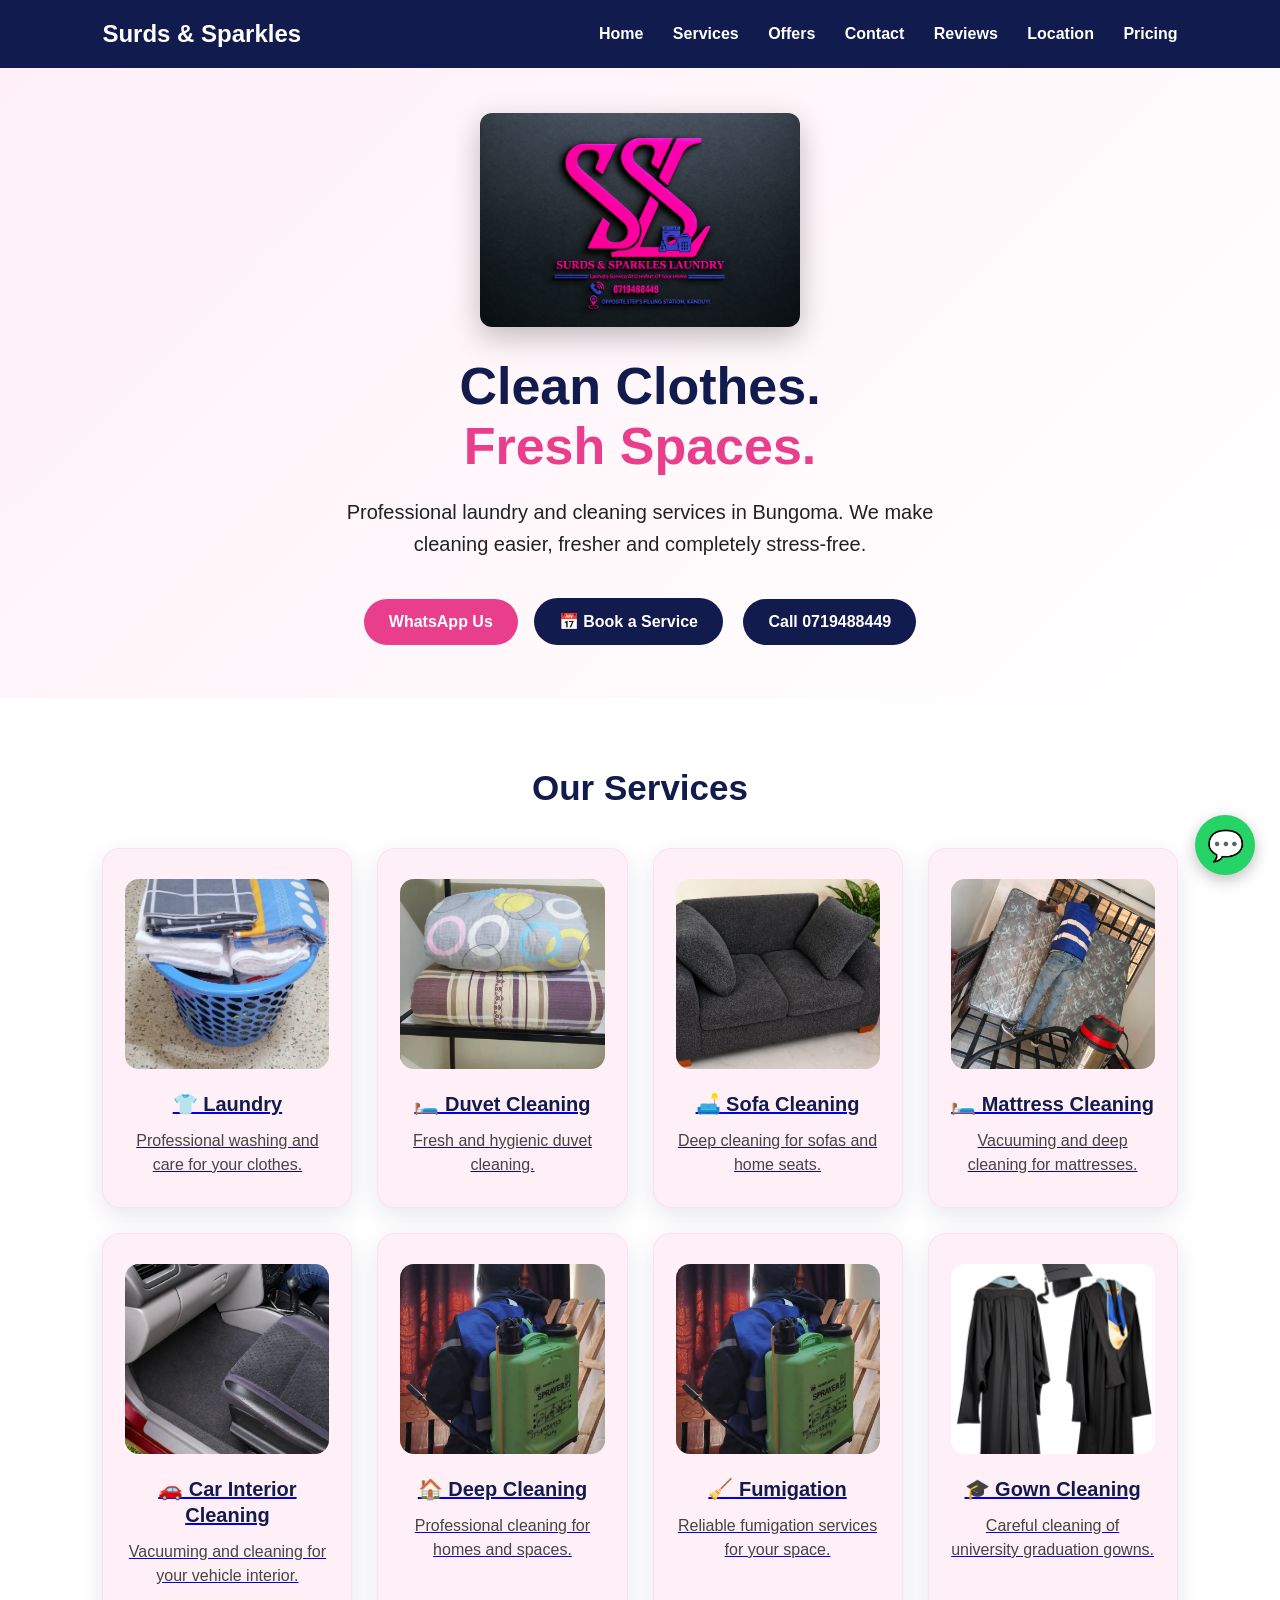
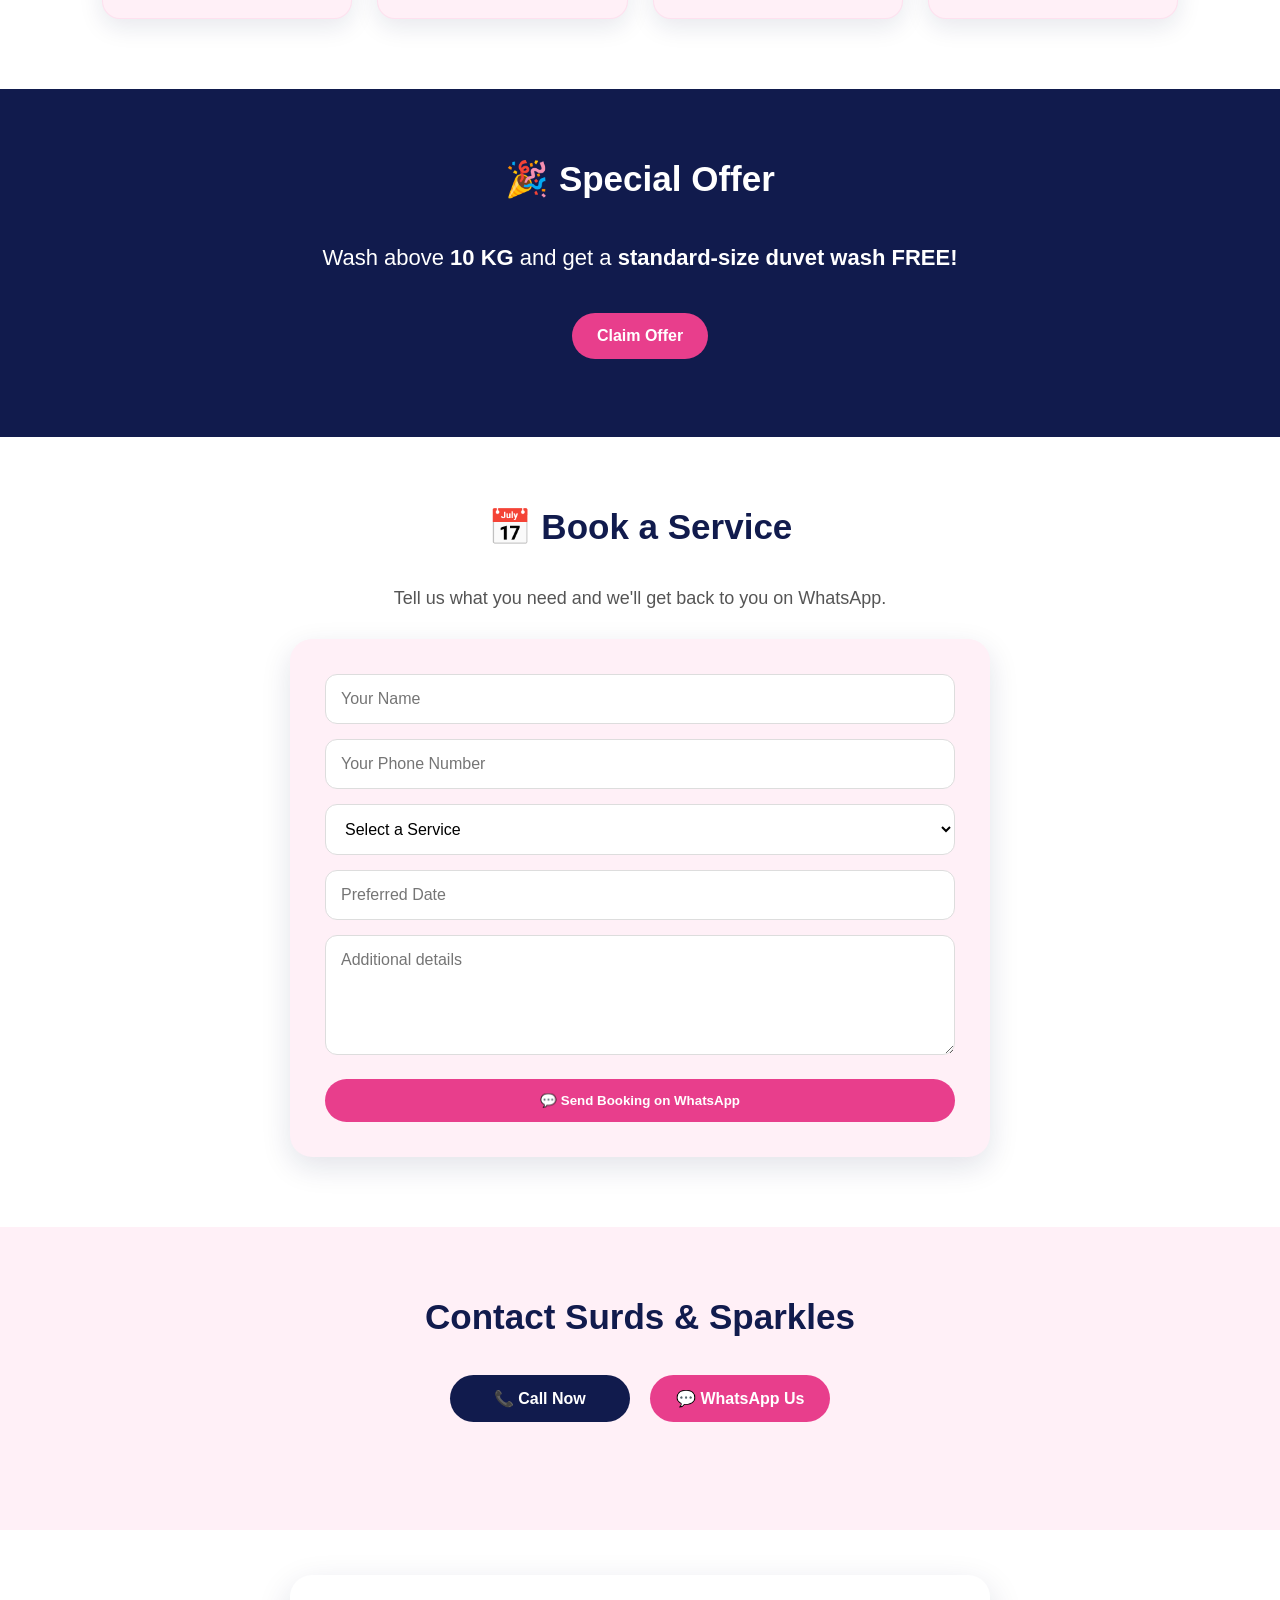
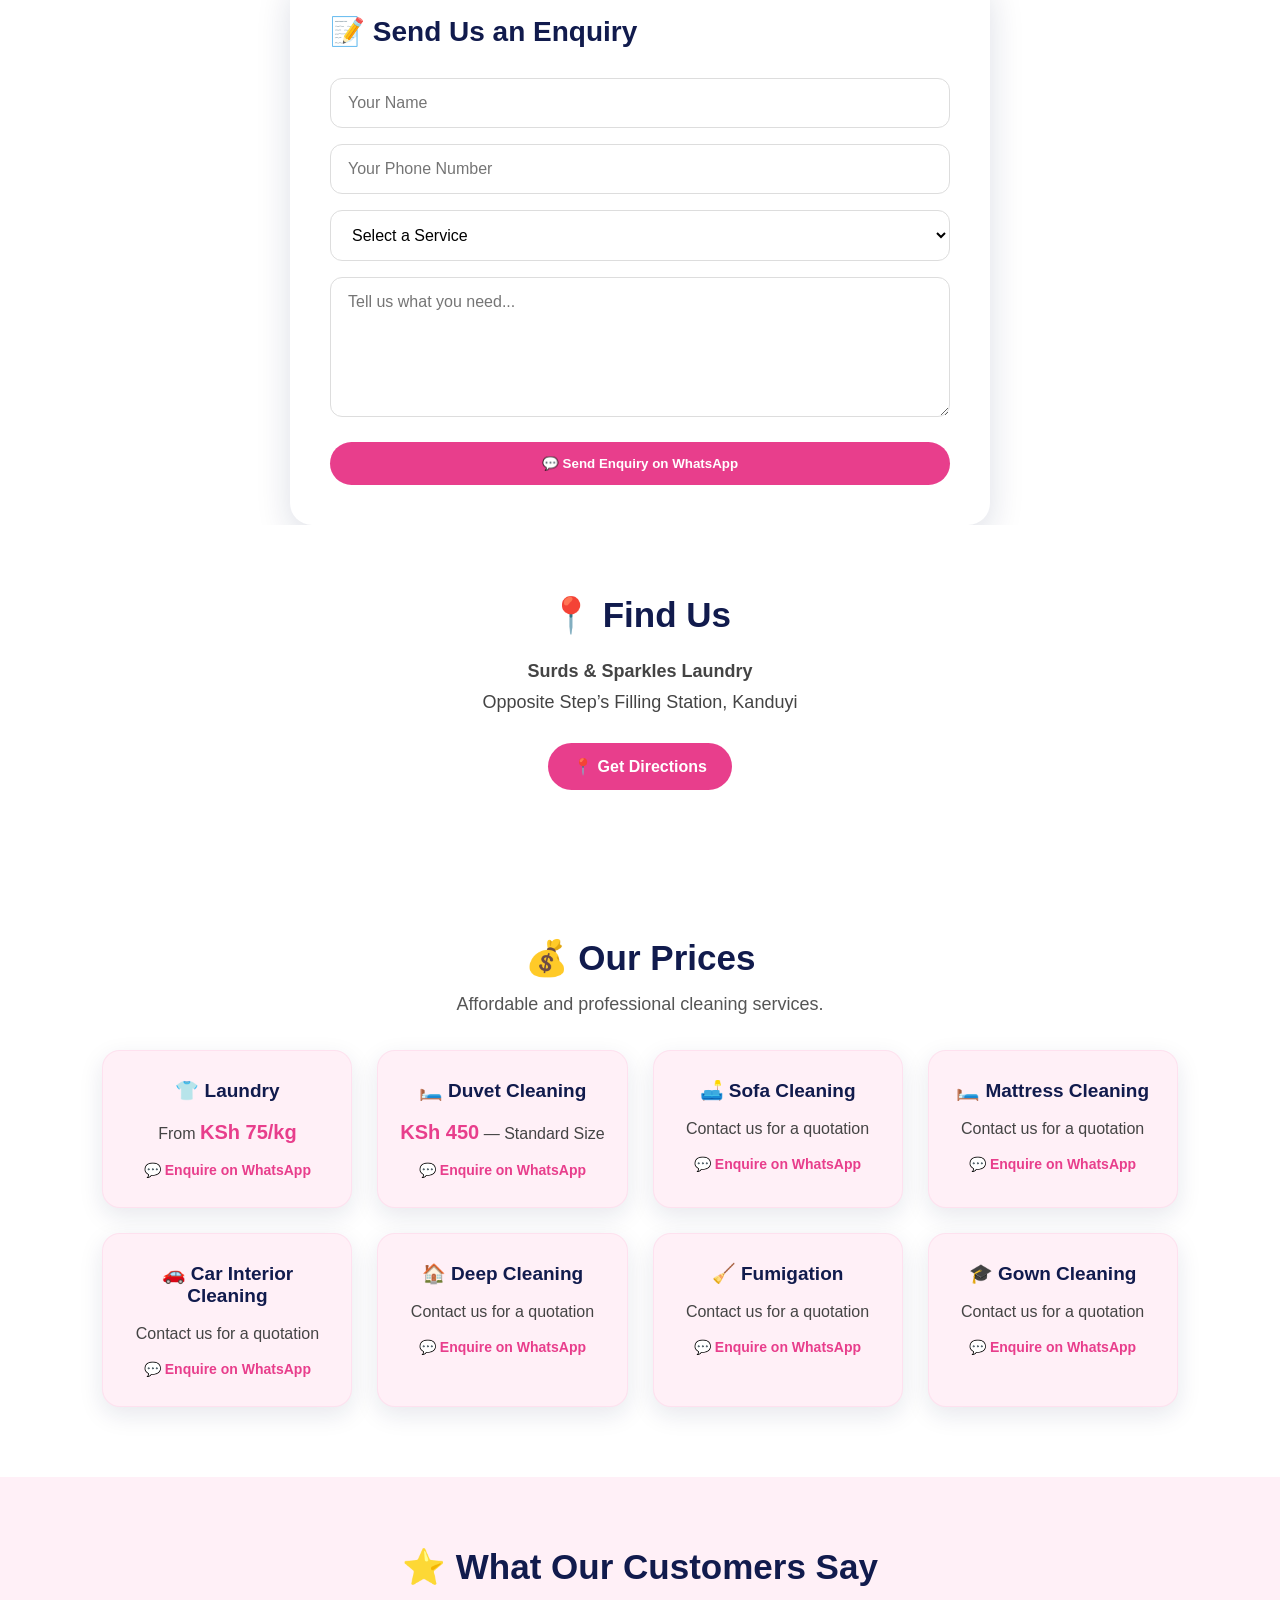
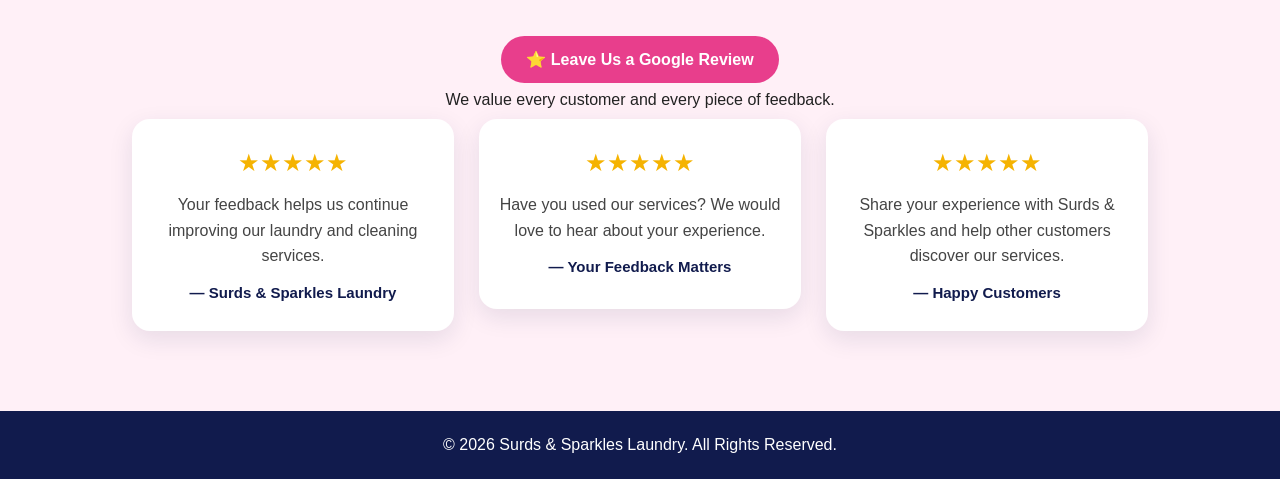
<file: index.html>
<!DOCTYPE html>
<html lang="en">
<head>
    <meta name="google-site-verification" content="wW863GFG9wdLW_8Oc02yLYKZlROVcKHwDR88lP1xMUw" />
    <meta name="google-site-verification" content="4sUb0_WQ43FLkTV9qmkFQCXK1Z0fjIadAa3OlwyhH_w" />
    <meta charset="UTF-8">
    <title>Surds & Sparkles Laundry | Laundry & Cleaning Services in Bungoma</title>

<meta name="description" content="Surds & Sparkles Laundry offers professional laundry, duvet, sofa, mattress, car interior, deep cleaning and fumigation services in Bungoma and Kanduyi. Free pickup and delivery available.">

<meta name="keywords" content="laundry Bungoma, laundry Kanduyi, cleaning services Bungoma, duvet cleaning Bungoma, sofa cleaning Bungoma, Surds and Sparkles Laundry">
    <title>Surds & Sparkles Laundry | Laundry & Cleaning Services in Bungoma</title>

<meta name="description" content="Surds & Sparkles Laundry offers professional laundry, duvet, sofa, mattress, car interior, deep cleaning, fumigation and gown cleaning services in Bungoma. Free pickup and delivery available.">
<link rel="icon" type="image/png" href="logo.png">
<meta property="og:title" content="Surds & Sparkles Laundry | Bungoma">
<meta property="og:description" content="Professional laundry and cleaning services in Bungoma. Free pickup and delivery available.">
<meta property="og:image" content="logo.png">
<meta property="og:type" content="website">

<meta name="keywords" content="laundry in Bungoma, cleaning services Bungoma, duvet cleaning Bungoma, sofa cleaning Bungoma, Surds and Sparkles Laundry">

<meta name="author" content="Surds & Sparkles Laundry">
    <meta charset="UTF-8">
    <meta name="viewport" content="width=device-width, initial-scale=1.0">
    <title>Surds & Sparkles Laundry</title>
<link rel="stylesheet" href="style.css">
    
</head>

<body>

<header>
    <div class="logo">Surds & Sparkles</div>

    <nav>
        <a href="#home">Home</a>
        <a href="#services">Services</a>
        <a href="#offer">Offers</a>
        <a href="#contact">Contact</a>
        <a href="#reviews">Reviews</a>
<a href="#location">Location</a>
<a href="#pricing">Pricing</a>
    </nav>
</header>

<section class="hero" id="home">
    <div>

        <img src="logo.png" alt="Surds & Sparkles Laundry Logo" class="main-logo">

        <h1>Clean Clothes.<br><span>Fresh Spaces.</span></h1>

<p>
    Professional laundry and cleaning services in Bungoma.
    We make cleaning easier, fresher and completely stress-free.
</p>

        <div class="buttons">
            <a class="btn primary" href="https://wa.me/254719488449">
                WhatsApp Us
                <a href="#booking" class="btn secondary">
    📅 Book a Service
</a>
            </a>

            <a class="btn secondary" href="tel:0719488449">
                Call 0719488449
            </a>
        </div>
    </div>
</section>

<section id="services">
    <h2>Our Services</h2>

    <div class="services">

        <a href="https://wa.me/254719488449" class="service">
    <img src="laundry.jpg" alt="Freshly cleaned laundry">
    <h3>👕 Laundry</h3>
    <p>Professional washing and care for your clothes.</p>
</a>

        <a href="https://wa.me/254719488449?text=Hello%20Surds%20%26%20Sparkles%2C%20I%27m%20interested%20in%20duvet%20cleaning." class="service">
    <img src="duvet.jpg" alt="Duvet cleaning">
    <h3>🛏️ Duvet Cleaning</h3>
    <p>Fresh and hygienic duvet cleaning.</p>
</a>

<a href="https://wa.me/254719488449?text=Hello%20Surds%20%26%20Sparkles%2C%20I%27m%20interested%20in%20sofa%20cleaning." class="service">
    <img src="sofa.jpg" alt="Sofa cleaning">
    <h3>🛋️ Sofa Cleaning</h3>
    <p>Deep cleaning for sofas and home seats.</p>
</a>

<a href="https://wa.me/254719488449?text=Hello%20Surds%20%26%20Sparkles%2C%20I%27m%20interested%20in%20mattress%20cleaning." class="service">
    <img src="mattress.jpg" alt="Mattress cleaning">
    <h3>🛏️ Mattress Cleaning</h3>
    <p>Vacuuming and deep cleaning for mattresses.</p>
</a>

<a href="https://wa.me/254719488449?text=Hello%20Surds%20%26%20Sparkles%2C%20I%27m%20interested%20in%20car%20interior%20cleaning." class="service">
    <img src="car.jpg" alt="Car interior cleaning">
    <h3>🚗 Car Interior Cleaning</h3>
    <p>Vacuuming and cleaning for your vehicle interior.</p>
</a>

<a href="https://wa.me/254719488449?text=Hello%20Surds%20%26%20Sparkles%2C%20I%27m%20interested%20in%20deep%20cleaning." class="service">
    <img src="deep-cleaning.jpg" alt="Deep cleaning">
    <h3>🏠 Deep Cleaning</h3>
    <p>Professional cleaning for homes and spaces.</p>
</a>

<a href="https://wa.me/254719488449?text=Hello%20Surds%20%26%20Sparkles%2C%20I%27m%20interested%20in%20fumigation." class="service">
    <img src="fumigation.jpg" alt="Fumigation service">
    <h3>🧹 Fumigation</h3>
    <p>Reliable fumigation services for your space.</p>
</a>

<a href="https://wa.me/254719488449?text=Hello%20Surds%20%26%20Sparkles%2C%20I%27m%20interested%20in%20gown%20cleaning." class="service">
    <img src="gown.jpg" alt="Gown cleaning">
    <h3>🎓 Gown Cleaning</h3>
    <p>Careful cleaning of university graduation gowns.</p>
</a>

    </div>
</section>

<section class="offer" id="offer">
    <h2>🎉 Special Offer</h2>

    <p>
        Wash above <strong>10 KG</strong> and get a
        <strong>standard-size duvet wash FREE!</strong>
    </p>

    <div class="buttons">
        <a class="btn primary" href="https://wa.me/254719488449">
            Claim Offer
        </a>
    </div>
</section>
<section class="booking" id="booking">
    <h2>📅 Book a Service</h2>

    <p class="booking-intro">
        Tell us what you need and we'll get back to you on WhatsApp.
    </p>

    <div class="booking-box">

        <input type="text" id="bookingName" placeholder="Your Name">

        <input type="tel" id="bookingPhone" placeholder="Your Phone Number">

        <select id="bookingService">
            <option value="">Select a Service</option>
            <option>Laundry</option>
            <option>Duvet Cleaning</option>
            <option>Sofa Cleaning</option>
            <option>Mattress Cleaning</option>
            <option>Car Interior Cleaning</option>
            <option>Deep Cleaning</option>
            <option>Fumigation</option>
            <option>Gown Cleaning</option>
        </select>

        <input type="text" id="bookingDate" placeholder="Preferred Date">

        <textarea id="bookingDetails" placeholder="Additional details"></textarea>

        <button type="button" class="btn primary" onclick="sendBooking()">
            💬 Send Booking on WhatsApp
        </button>

    </div>
</section>
<section class="contact" id="contact">
    <h2>Contact Surds & Sparkles</h2>
    <div class="buttons">
    <a href="tel:+254719488449" class="btn secondary">
        📞 Call Now
    </a>

    <a href="https://wa.me/254719488449?text=Hello%20Surds%20%26%20Sparkles%2C%20I%27d%20like%20to%20make%20an%20enquiry."
       target="_blank"
       class="btn primary">
        💬 WhatsApp Us
    </a>
</div>

    <div class="buttons">
    </div>
</section>
<div class="enquiry-form">
    <h3>📝 Send Us an Enquiry</h3>

    <input type="text" id="customerName" placeholder="Your Name">

    <input type="tel" id="customerPhone" placeholder="Your Phone Number">

    <select id="customerService">
        <option value="">Select a Service</option>
        <option>Laundry</option>
        <option>Duvet Cleaning</option>
        <option>Sofa Cleaning</option>
        <option>Mattress Cleaning</option>
        <option>Car Interior Cleaning</option>
        <option>Deep Cleaning</option>
        <option>Fumigation</option>
        <option>Gown Cleaning</option>
    </select>

    <textarea id="customerMessage" placeholder="Tell us what you need..."></textarea>

    <button type="button" class="btn primary" onclick="sendEnquiry()">
        💬 Send Enquiry on WhatsApp
    </button>
</div>
<section class="location" id="location">
    <h2>📍 Find Us</h2>

    <p><strong>Surds & Sparkles Laundry</strong></p>
    <p>Opposite Step’s Filling Station, Kanduyi</p>

    <a href="https://www.google.com/maps/search/?api=1&query=Opposite+Step%27s+Filling+Station%2C+Kanduyi"
       target="_blank"
       class="btn primary">
        📍 Get Directions
    </a>
</section>
<section class="pricing" id="pricing">
    <h2>💰 Our Prices</h2>
    <p class="pricing-intro">Affordable and professional cleaning services.</p>

    <div class="price-list">

    <a href="https://wa.me/254719488449?text=Hello%20Surds%20%26%20Sparkles%2C%20I%27m%20interested%20in%20laundry%20services%20at%20KSh%2075%2Fkg."
   target="_blank"
   class="price-card">
    <h3>👕 Laundry</h3>
    <p>From <strong>KSh 75/kg</strong></p>
    <span class="price-action">💬 Enquire on WhatsApp</span>
</a>

<a href="https://wa.me/254719488449?text=Hello%20Surds%20%26%20Sparkles%2C%20I%27m%20interested%20in%20duvet%20cleaning%20at%20KSh%20450."
   target="_blank"
   class="price-card">
    <h3>🛏️ Duvet Cleaning</h3>
    <p><strong>KSh 450</strong> — Standard Size</p>
    <span class="price-action">💬 Enquire on WhatsApp</span>
</a>

<a href="https://wa.me/254719488449?text=Hello%20Surds%20%26%20Sparkles%2C%20I%27m%20interested%20in%20sofa%20cleaning."
   target="_blank"
   class="price-card">
    <h3>🛋️ Sofa Cleaning</h3>
    <p>Contact us for a quotation</p>
    <span class="price-action">💬 Enquire on WhatsApp</span>
</a>

<a href="https://wa.me/254719488449?text=Hello%20Surds%20%26%20Sparkles%2C%20I%27m%20interested%20in%20mattress%20cleaning."
   target="_blank"
   class="price-card">
    <h3>🛏️ Mattress Cleaning</h3>
    <p>Contact us for a quotation</p>
    <span class="price-action">💬 Enquire on WhatsApp</span>
</a>

<a href="https://wa.me/254719488449?text=Hello%20Surds%20%26%20Sparkles%2C%20I%27m%20interested%20in%20car%20interior%20cleaning."
   target="_blank"
   class="price-card">
    <h3>🚗 Car Interior Cleaning</h3>
    <p>Contact us for a quotation</p>
    <span class="price-action">💬 Enquire on WhatsApp</span>
</a>

<a href="https://wa.me/254719488449?text=Hello%20Surds%20%26%20Sparkles%2C%20I%27m%20interested%20in%20deep%20cleaning."
   target="_blank"
   class="price-card">
    <h3>🏠 Deep Cleaning</h3>
    <p>Contact us for a quotation</p>
    <span class="price-action">💬 Enquire on WhatsApp</span>
</a>

<a href="https://wa.me/254719488449?text=Hello%20Surds%20%26%20Sparkles%2C%20I%27m%20interested%20in%20fumigation."
   target="_blank"
   class="price-card">
    <h3>🧹 Fumigation</h3>
    <p>Contact us for a quotation</p>
    <span class="price-action">💬 Enquire on WhatsApp</span>
</a>

<a href="https://wa.me/254719488449?text=Hello%20Surds%20%26%20Sparkles%2C%20I%27m%20interested%20in%20gown%20cleaning."
   target="_blank"
   class="price-card">
    <h3>🎓 Gown Cleaning</h3>
    <p>Contact us for a quotation</p>
    <span class="price-action">💬 Enquire on WhatsApp</span>
</a>

    </div>
</section>
<section class="reviews" id="reviews">
    <h2>⭐ What Our Customers Say</h2>
    <a href="https://www.google.com/maps/search/?api=1&query=Surds%20and%20Sparkles%20Laundry&query_place_id=ChIJbYPVgFPXgRcRIdOazJINMfw"
   target="_blank"
   class="btn primary">
    ⭐ Leave Us a Google Review
</a>

    <p class="reviews-intro">
        We value every customer and every piece of feedback.
    </p>

    <div class="review-box">
        <div class="stars">★★★★★</div>
        <p>
            Your feedback helps us continue improving our laundry
            and cleaning services.
        </p>
        <h3>— Surds & Sparkles Laundry</h3>
    </div>

    <div class="review-box">
        <div class="stars">★★★★★</div>
        <p>
            Have you used our services? We would love to hear
            about your experience.
        </p>
        <h3>— Your Feedback Matters</h3>
    </div>

    <div class="review-box">
        <div class="stars">★★★★★</div>
        <p>
            Share your experience with Surds & Sparkles and help
            other customers discover our services.
        </p>
        <h3>— Happy Customers</h3>
    </div>
</section>
</section>
<footer>
    <p>© 2026 Surds & Sparkles Laundry. All Rights Reserved.</p>
</footer>
<a href="https://wa.me/254719488449?text=Hello%20Surds%20%26%20Sparkles%2C%20I%27d%20like%20to%20make%20an%20enquiry."
   class="whatsapp-float"
   target="_blank">
    💬
</a>
<script>
function sendEnquiry() {
    const name = document.getElementById("customerName").value;
    const phone = document.getElementById("customerPhone").value;
    const service = document.getElementById("customerService").value;
    const message = document.getElementById("customerMessage").value;

    const whatsappMessage =
        "Hello Surds & Sparkles!%0A%0A" +
        "Name: " + encodeURIComponent(name) + "%0A" +
        "Phone: " + encodeURIComponent(phone) + "%0A" +
        "Service: " + encodeURIComponent(service) + "%0A" +
        "Message: " + encodeURIComponent(message);

    window.open(
        "https://wa.me/254719488449?text=" + whatsappMessage,
        "_blank"
    );
}

function sendBooking() {
    const name = document.getElementById("bookingName").value;
    const phone = document.getElementById("bookingPhone").value;
    const service = document.getElementById("bookingService").value;
    const date = document.getElementById("bookingDate").value;
    const details = document.getElementById("bookingDetails").value;

    const bookingMessage =
        "Hello Surds & Sparkles!\n\n" +
        "I'd like to book a service.\n\n" +
        "Name: " + name + "\n" +
        "Phone: " + phone + "\n" +
        "Service: " + service + "\n" +
        "Preferred Date: " + date + "\n" +
        "Details: " + details;

    window.location.href =
        "https://wa.me/254719488449?text=" +
        encodeURIComponent(bookingMessage);
}
</script>
</body>
</html>
</file>
<file: style.css>
* {
            margin: 0;
            padding: 0;
            box-sizing: border-box;
        }

        body {
            font-family: Arial, sans-serif;
            color: #222;
            background: #ffffff;
        }

        header {
            background: #111b4d;
            color: white;
            padding: 20px 8%;
            display: flex;
            justify-content: space-between;
            align-items: center;
        }

        .logo {
            font-size: 24px;
            font-weight: bold;
        }

        nav a {
            color: white;
            text-decoration: none;
            margin-left: 25px;
            font-weight: bold;
        }

        .hero {
            min-height: 80vh;
            display: flex;
            align-items: center;
            justify-content: center;
            text-align: center;
            padding: 50px 20px;
            background: linear-gradient(135deg, #fff0f7, #ffffff);
        }.main-logo {
    width: 320px;
    max-width: 85%;
    height: auto;
    margin-bottom: 25px;
    border-radius: 12px;
    box-shadow: 0 10px 30px rgba(0, 0, 0, 0.25);
}

.hero h1 {
    font-size: 52px;
    color: #111b4d;
    margin-bottom: 20px;
}


        .hero h1 span {
            color: #e83e8c;
        }

        .hero p {
            font-size: 20px;
            max-width: 650px;
            margin: auto;
            line-height: 1.6;
        }

        .buttons {
            margin-top: 30px;
        }

        .btn {
            display: inline-block;
            padding: 14px 25px;
            margin: 8px;
            border-radius: 30px;
            text-decoration: none;
            font-weight: bold;
        }

        .primary {
            background: #e83e8c;
            color: white;
        }

        .secondary {
            background: #111b4d;
            color: white;
        }

        section {
            padding: 70px 8%;
            text-align: center;
        }

        section h2 {
            font-size: 35px;
            color: #111b4d;
            margin-bottom: 40px;
        }

        .services {
            display: grid;
            grid-template-columns: repeat(4, 1fr);
            gap: 25px;
        }

        .service {
    padding: 30px 22px;
    border-radius: 18px;
    background: #fff0f7;
    box-shadow: 0 8px 25px rgba(17, 27, 77, 0.10);
    border: 1px solid rgba(233, 55, 143, 0.08);
    transition: transform 0.3s ease, box-shadow 0.3s ease;
}

.service:hover {
    transform: translateY(-8px);
    box-shadow: 0 15px 30px rgba(17, 27, 77, 0.16);
}

        .service h3 {
    color: #111b4d;
    font-size: 20px;
    font-weight: 700;
    margin-bottom: 12px;
    line-height: 1.3;
}
   .service p {
    color: #444;
    font-size: 16px;
    line-height: 1.5;
    margin: 0;
}     

        .offer {
            background: #111b4d;
            color: white;
        }

        .offer h2 {
            color: white;
        }

        .offer p {
            font-size: 22px;
            line-height: 1.6;
        }

        .contact {
            background: #fff0f7;
        }

        .contact p {
            font-size: 18px;
            margin: 12px;
        }

        footer {
            background: #111b4d;
            color: white;
            text-align: center;
            padding: 25px;
        }

        @media (max-width: 700px) {
            header {
                flex-direction: column;
                gap: 15px;
            }

            nav a {
                margin: 8px;
            }

            .hero h1 {
                font-size: 38px;
            }
        }
    @media (max-width: 900px) {
    .services {
        grid-template-columns: repeat(2, 1fr);
    }
}

@media (max-width: 600px) {
    .services {
        grid-template-columns: 1fr;
    }

    .service {
        padding: 25px 18px;
    }
}
.whatsapp-float {
    position: fixed;
    bottom: 25px;
    right: 25px;
    width: 60px;
    height: 60px;
    background: #25D366;
    color: white;
    border-radius: 50%;
    display: flex;
    align-items: center;
    justify-content: center;
    text-decoration: none;
    font-size: 30px;
    box-shadow: 0 5px 15px rgba(0, 0, 0, 0.25);
    z-index: 1000;
}
.service img {
    width: 100%;
    height: 180px;
    object-fit: cover;
    border-radius: 12px;
    margin-bottom: 18px;
}
.location {
    background: #ffffff;
    text-align: center;
    padding: 70px 20px;
}

.location h2 {
    color: #111b4d;
    font-size: 35px;
    margin-bottom: 25px;
}

.location p {
    font-size: 18px;
    margin: 10px;
    color: #444;
}

.location .btn {
    margin-top: 20px;
}
.reviews {
    background: #fff0f7;
    text-align: center;
}

.reviews h2 {
    color: #111b4d;
    margin-bottom: 40px;
}

.review-box {
    display: inline-block;
    vertical-align: top;
    width: 30%;
    min-height: 190px;
    margin: 10px;
    padding: 30px 20px;
    background: white;
    border-radius: 18px;
    box-shadow: 0 8px 25px rgba(17, 27, 77, 0.10);
}

.stars {
    color: #f5b301;
    font-size: 24px;
    margin-bottom: 15px;
}

.review-box p {
    color: #444;
    line-height: 1.6;
    font-size: 16px;
    margin-bottom: 15px;
}

.review-box h3 {
    color: #111b4d;
    font-size: 15px;
}

@media (max-width: 700px) {
    .review-box {
        width: 90%;
        margin: 10px auto;
    }
}
.enquiry-form {
    max-width: 650px;
    margin: 40px auto 0;
    padding: 35px;
    background: white;
    border-radius: 20px;
    box-shadow: 0 10px 30px rgba(17, 27, 77, 0.12);
}

.enquiry-form h3 {
    color: #111b4d;
    font-size: 25px;
    margin-bottom: 25px;
}

.enquiry-form input,
.enquiry-form select,
.enquiry-form textarea {
    width: 100%;
    padding: 14px 16px;
    margin-bottom: 15px;
    border: 1px solid #ddd;
    border-radius: 10px;
    font-size: 16px;
    font-family: Arial, sans-serif;
}

.enquiry-form textarea {
    min-height: 120px;
    resize: vertical;
}

.enquiry-form input:focus,
.enquiry-form select:focus,
.enquiry-form textarea:focus {
    outline: none;
    border-color: #e83e8c;
}

.enquiry-form .btn {
    border: none;
    cursor: pointer;
}
.pricing {
    background: #ffffff;
}

.pricing-intro {
    color: #555;
    font-size: 18px;
    margin-top: -25px;
    margin-bottom: 35px;
}

.price-list {
    display: grid;
    grid-template-columns: repeat(4, 1fr);
    gap: 25px;
    max-width: 1100px;
    margin: auto;
}

.price-card {
    background: #fff0f7;
    padding: 28px 20px;
    border-radius: 18px;
    box-shadow: 0 8px 25px rgba(17, 27, 77, 0.10);
    border: 1px solid rgba(233, 55, 143, 0.08);
    transition: transform 0.3s ease;
}

.price-card:hover {
    transform: translateY(-6px);
}

.price-card h3 {
    color: #111b4d;
    font-size: 19px;
    margin-bottom: 15px;
}

.price-card p {
    color: #444;
    line-height: 1.5;
}

.price-card strong {
    color: #e83e8c;
    font-size: 20px;
}

@media (max-width: 900px) {
    .price-list {
        grid-template-columns: repeat(2, 1fr);
    }
}

@media (max-width: 600px) {
    .price-list {
        grid-template-columns: 1fr;
    }
}
.price-card {
    text-decoration: none;
    display: block;
    cursor: pointer;
}

.price-action {
    display: inline-block;
    margin-top: 15px;
    color: #e83e8c;
    font-weight: bold;
    font-size: 14px;
}
/* Mobile-friendly improvements */
@media (max-width: 600px) {

    header {
        padding: 18px 15px;
    }

    .logo {
        font-size: 20px;
        text-align: center;
    }

    nav {
        display: flex;
        flex-wrap: wrap;
        justify-content: center;
        gap: 8px;
    }

    nav a {
        margin: 4px;
        font-size: 14px;
    }

    .hero {
        min-height: auto;
        padding: 45px 18px;
    }

    .main-logo {
        width: 240px;
        margin-bottom: 20px;
    }

    .hero h1 {
        font-size: 34px;
    }

    .hero p {
        font-size: 17px;
    }

    .btn {
        display: block;
        width: 90%;
        max-width: 300px;
        margin: 10px auto;
    }

    section {
        padding: 50px 18px;
    }

    section h2 {
        font-size: 29px;
    }

    .service {
        padding: 20px 15px;
    }

    .service img {
        height: 200px;
    }

    .price-card {
        padding: 25px 18px;
    }

    .enquiry-form {
        padding: 25px 18px;
    }

    .whatsapp-float {
        width: 55px;
        height: 55px;
        right: 15px;
        bottom: 15px;
        font-size: 26px;
    }
}
@media (max-width: 600px) {
    nav {
        width: 100%;
        margin-top: 10px;
        display: flex;
        justify-content: center;
        flex-wrap: wrap;
        gap: 5px;
    }

    nav a {
        font-size: 13px;
        margin: 3px 5px;
        padding: 5px;
    }
}
/* Premium service images */
.service {
    overflow: hidden;
}

.service img {
    width: 100%;
    height: 190px;
    object-fit: cover;
    border-radius: 14px;
    margin-bottom: 18px;
    transition: transform 0.3s ease;
}

.service:hover img {
    transform: scale(1.04);
}
@media (max-width: 600px) {
    .service img {
        height: 160px;
    }
}
.hero {
    min-height: 70vh;
    padding: 45px 20px;
}
/* Contact section polish */
.contact {
    padding: 70px 20px;
}

.contact h2 {
    font-size: 35px;
    margin-bottom: 20px;
}

.contact p {
    font-size: 18px;
    line-height: 1.6;
}

.contact .buttons {
    margin-top: 30px;
}

.contact .btn {
    min-width: 180px;
}
/* Professional enquiry form */
.enquiry-form {
    max-width: 700px;
    margin: 45px auto 0;
    padding: 40px;
    background: #ffffff;
    border-radius: 22px;
    box-shadow: 0 12px 35px rgba(17, 27, 77, 0.14);
}

.enquiry-form h3 {
    font-size: 28px;
    color: #111b4d;
    margin-bottom: 30px;
}

.enquiry-form input,
.enquiry-form select,
.enquiry-form textarea {
    width: 100%;
    padding: 15px 17px;
    margin-bottom: 16px;
    border: 1px solid #ddd;
    border-radius: 12px;
    font-size: 16px;
    background: #fff;
}

.enquiry-form input:focus,
.enquiry-form select:focus,
.enquiry-form textarea:focus {
    border-color: #e83e8c;
    box-shadow: 0 0 0 3px rgba(232, 62, 140, 0.10);
}

.enquiry-form textarea {
    min-height: 140px;
}

.enquiry-form .btn {
    width: 100%;
    margin: 5px 0 0;
}
/* Booking Section */
.booking {
    background: #ffffff;
    text-align: center;
}

.booking-intro {
    color: #555;
    font-size: 18px;
    margin-bottom: 30px;
}

.booking-box {
    max-width: 700px;
    margin: 0 auto;
    padding: 35px;
    background: #fff0f7;
    border-radius: 22px;
    box-shadow: 0 10px 30px rgba(17, 27, 77, 0.12);
}

.booking-box input,
.booking-box select,
.booking-box textarea {
    width: 100%;
    padding: 15px;
    margin-bottom: 15px;
    border: 1px solid #ddd;
    border-radius: 12px;
    font-size: 16px;
    font-family: Arial, sans-serif;
    background: white;
}

.booking-box textarea {
    min-height: 120px;
    resize: vertical;
}

.booking-box input:focus,
.booking-box select:focus,
.booking-box textarea:focus {
    outline: none;
    border-color: #e83e8c;
    box-shadow: 0 0 0 3px rgba(232, 62, 140, 0.10);
}

.booking-box .btn {
    width: 100%;
    margin: 5px 0 0;
    border: none;
    cursor: pointer;
}

/* Mobile Booking */
@media (max-width: 600px) {
    .booking-box {
        padding: 25px 18px;
    }
}
</file>
